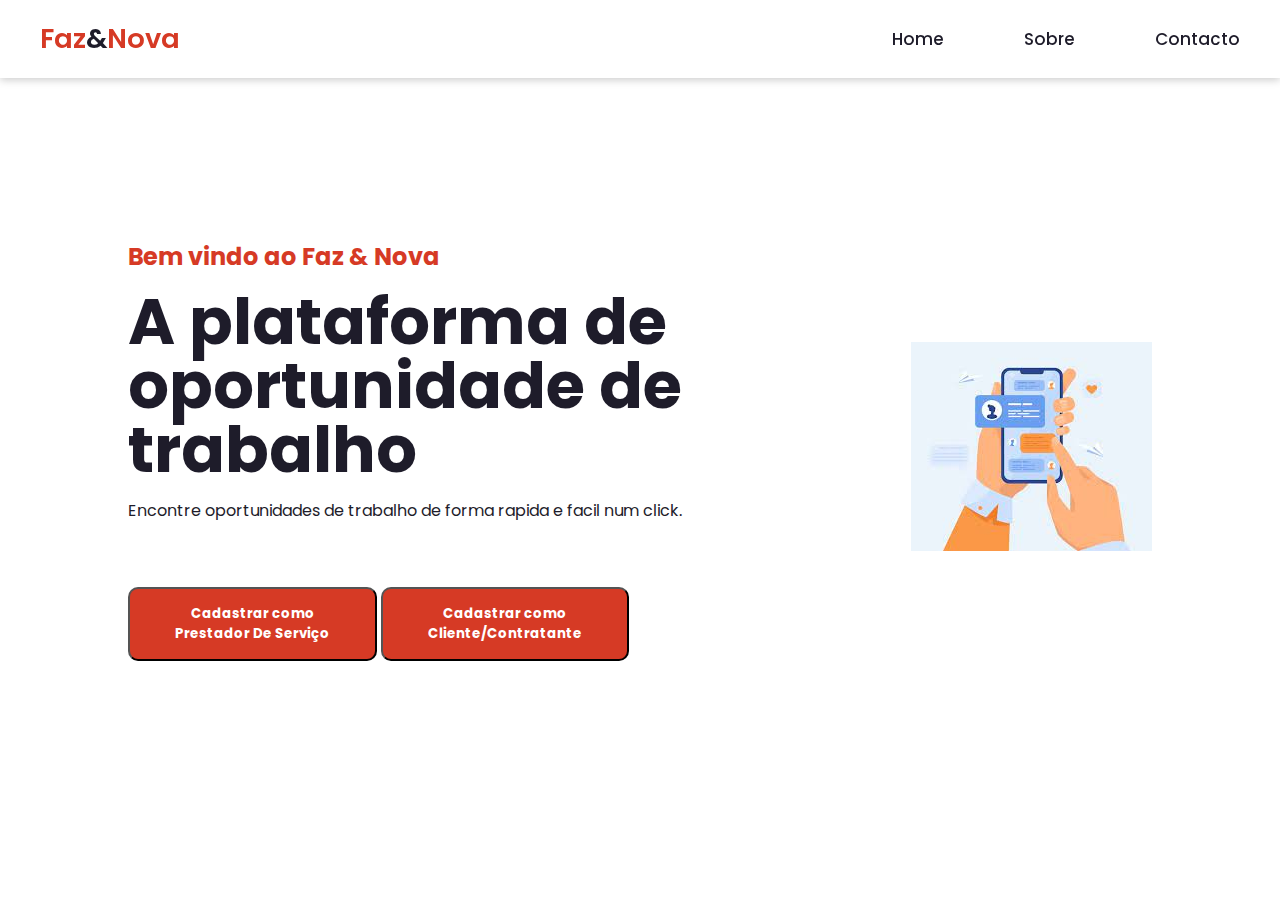
<file: index.html>
<!DOCTYPE html>
<html lang="Pt-br">
<head>
    <meta charset="UTF-8">
    <meta http-equiv="X-UA-Compatible" content="IE=edge">
    <meta name="viewport" content="width=device-width, initial-scale=1.0">
    <link href='https://unpkg.com/boxicons@2.1.2/css/boxicons.min.css' rel='stylesheet'>
    <link rel="stylesheet" href="style.css">
    <title>webSite</title>
</head>
<body>
    <header>
        <nav class="navigation">
            <a href="#" class="logo">Faz<span>&</span>Nova</a>
            <ul class="nav-menu">
                <li class="nav-item"><a href="./index.html">Home</a></li>
                <li class="nav-item"><a href="#">Sobre</a></li>
                
                <li class="nav-item"><a href="#">Contacto</a></li>
                           </ul>
            <div class="menu">
                <span class="bar"></span>
                <span class="bar"></span>
                <span class="bar"></span>
            </div>
        </nav>
    </header>
    <main>
        <section class="home">
            <div class="home-text">
                <h4 class="text-h4">Bem vindo ao Faz & Nova</h4>
                <h1 class="text-h1">A plataforma de oportunidade de trabalho</h1>
                <p>Encontre oportunidades de trabalho de forma rapida e facil num click.</p>
                
                <!--<a href="./formulario/formulario.html" class="home-btn"target="_blank"> </a>
                <div>
                    <a href="./formulario/formulario.html" class="home-btn"target="_blank">Cadastrar como Prestador De Serviço </a>
                </div> 


                <div>
                    <a href="./formulario/formulario.html" class="home-btn"target="_blank">Cadastrar como Prestador De Serviço </a>
                </div> -->
                <button class="home-btn "><a href="./formulario.html" target="_blank"class="a"> Cadastrar como <br>Prestador De Serviço</a></button>
                <button class="home-btn"><a href="./formulario_cliente.html" target="_blank"class="a">Cadastrar como <br>Cliente/Contratante</a></button>
               
                
                
            </div>
            <div class="home-img">
                <img src="transferir (1).jpg" alt="hamburguer">
            </div>
        </section>
    </main>
    <script src="script.js"></script>
</body>
</html>
</file>
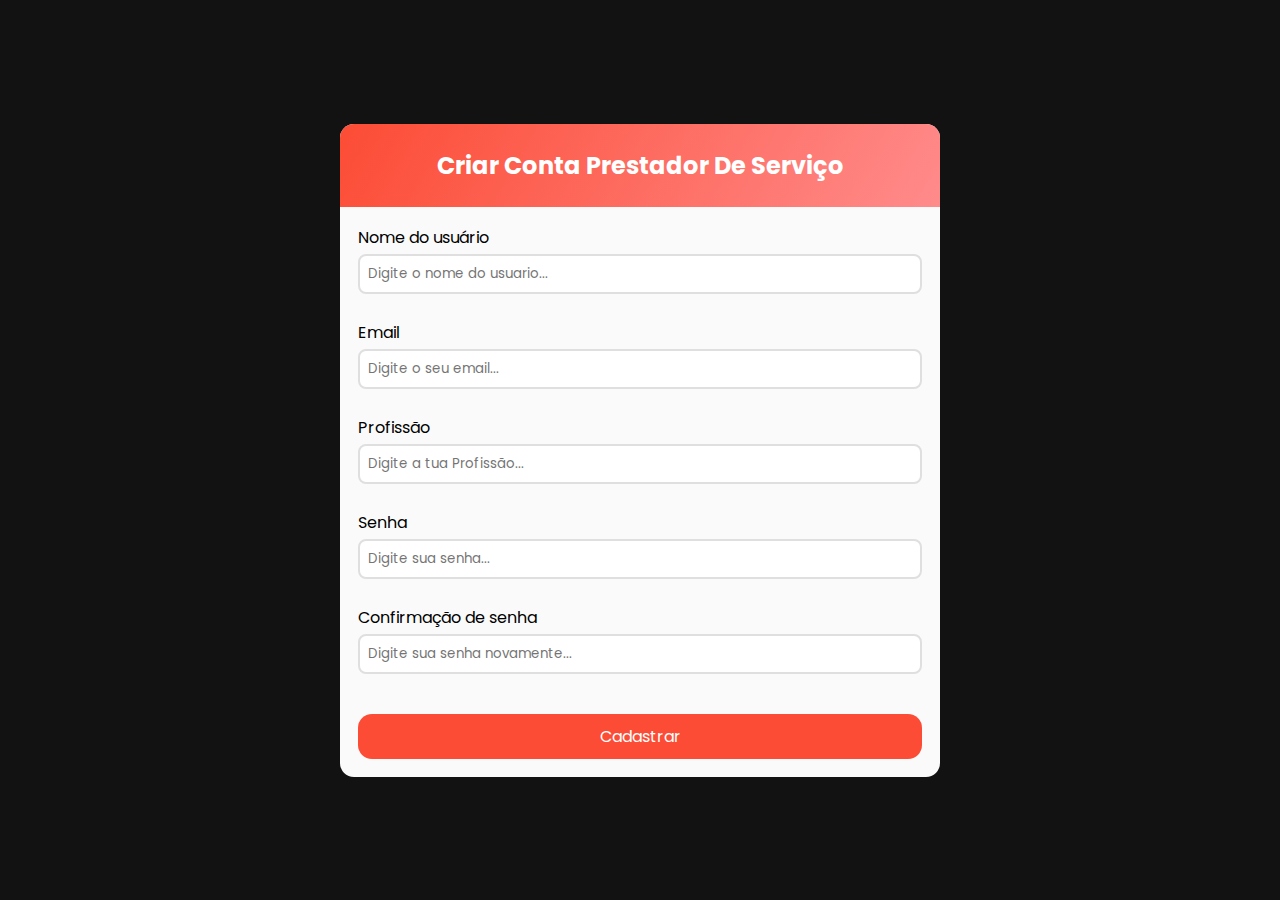
<file: formulario.html>
<!DOCTYPE html>
<html lang="en">
<head>
  <meta charset="UTF-8">
  <meta http-equiv="X-UA-Compatible" content="IE=edge">
  <meta name="viewport" content="width=device-width, initial-scale=1.0">

  <link rel="preconnect" href="https://fonts.googleapis.com">
  <link rel="preconnect" href="https://fonts.gstatic.com" crossorigin>
  <link href="https://fonts.googleapis.com/css2?family=Poppins:wght@400;500;700&display=swap" rel="stylesheet">

  <link rel="stylesheet" href="./style_form.css"  />

  <title>Novo usuario - Sujeito Programador</title>
</head>
<body>

  <div class="container">
    <section class="header">
      <h2>Criar Conta Prestador De Serviço</h2>
    </section>

    <form id="form" class="form">
      <div class="form-content">
        <label for="username">Nome do usuário</label>
        <input
          type="text"
          id="username"
          placeholder="Digite o nome do usuario..."
        />
        <a>Aqui vai a mensagem de erro....</a>
      </div>

      <div class="form-content">
        <label for="email">Email</label>
        <input
          type="email"
          id="email"
          placeholder="Digite o seu email..."
        />
        <a>Aqui vai a mensagem de erro....</a>
      </div>

      <div class="form-content">
        <label for="Profisão">Profissão</label>
        <input
          type="profissao"
          id="profisao"
          placeholder="Digite a tua Profissão..."
        />
        <a>Aqui vai a mensagem de erro....</a>
      </div>

      <div class="form-content">
        <label for="password">Senha</label>
        <input
          type="password"
          id="password"
          placeholder="Digite sua senha..."
        />
        <a>Aqui vai a mensagem de erro....</a>
      </div>

      <div class="form-content">
        <label for="password-confirmation">Confirmação de senha</label>
        <input
          type="password"
          id="password-confirmation"
          placeholder="Digite sua senha novamente..."
        />
        <a>Aqui vai a mensagem de erro....</a>
      </div>

      <button type="submit">Cadastrar</button>

    </form>

  </div>
  

  <script src="./script_form.js"></script>
</body>
</html>
</file>
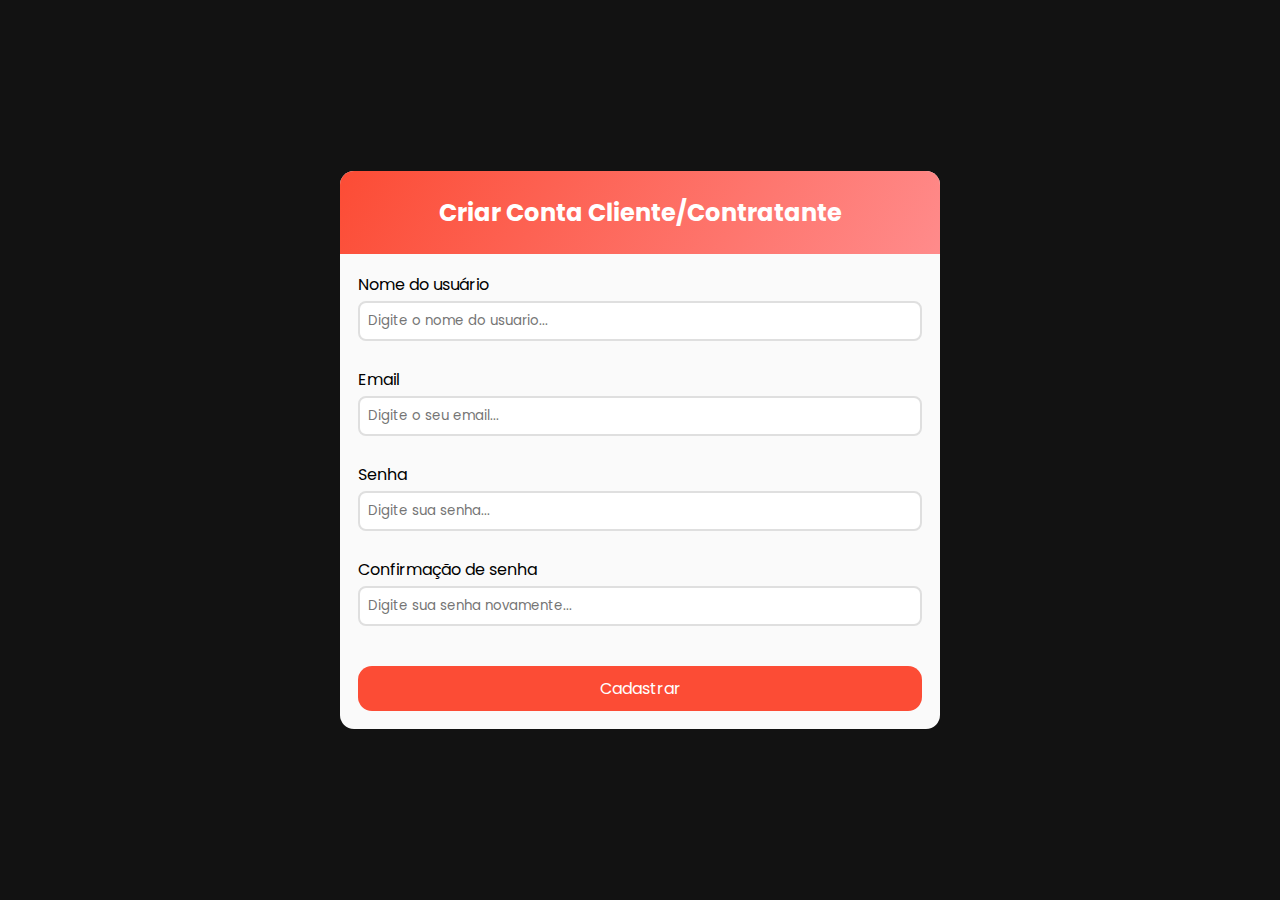
<file: formulario_cliente.html>
<!DOCTYPE html>
<html lang="en">
<head>
  <meta charset="UTF-8">
  <meta http-equiv="X-UA-Compatible" content="IE=edge">
  <meta name="viewport" content="width=device-width, initial-scale=1.0">

  <link rel="preconnect" href="https://fonts.googleapis.com">
  <link rel="preconnect" href="https://fonts.gstatic.com" crossorigin>
  <link href="https://fonts.googleapis.com/css2?family=Poppins:wght@400;500;700&display=swap" rel="stylesheet">

  <link rel="stylesheet" href="./style_form.css"  />

  <title>Novo usuario - Sujeito Programador</title>
</head>
<body>

  <div class="container">
    <section class="header">
      <h2>Criar Conta Cliente/Contratante</h2>
    </section>

    <form id="form" class="form">
      <div class="form-content">
        <label for="username">Nome do usuário</label>
        <input
          type="text"
          id="username"
          placeholder="Digite o nome do usuario..."
        />
        <a>Aqui vai a mensagem de erro....</a>
      </div>

      <div class="form-content">
        <label for="email">Email</label>
        <input
          type="email"
          id="email"
          placeholder="Digite o seu email..."
        />
        <a>Aqui vai a mensagem de erro....</a>
      </div>

      
      <div class="form-content">
        <label for="password">Senha</label>
        <input
          type="password"
          id="password"
          placeholder="Digite sua senha..."
        />
        <a>Aqui vai a mensagem de erro....</a>
      </div>

      <div class="form-content">
        <label for="password-confirmation">Confirmação de senha</label>
        <input
          type="password"
          id="password-confirmation"
          placeholder="Digite sua senha novamente..."
        />
        <a>Aqui vai a mensagem de erro....</a>
      </div>

      <button type="submit">Cadastrar</button>

    </form>

  </div>
  

  <script src="./script_form.js"></script>
</body>
</html>
</file>
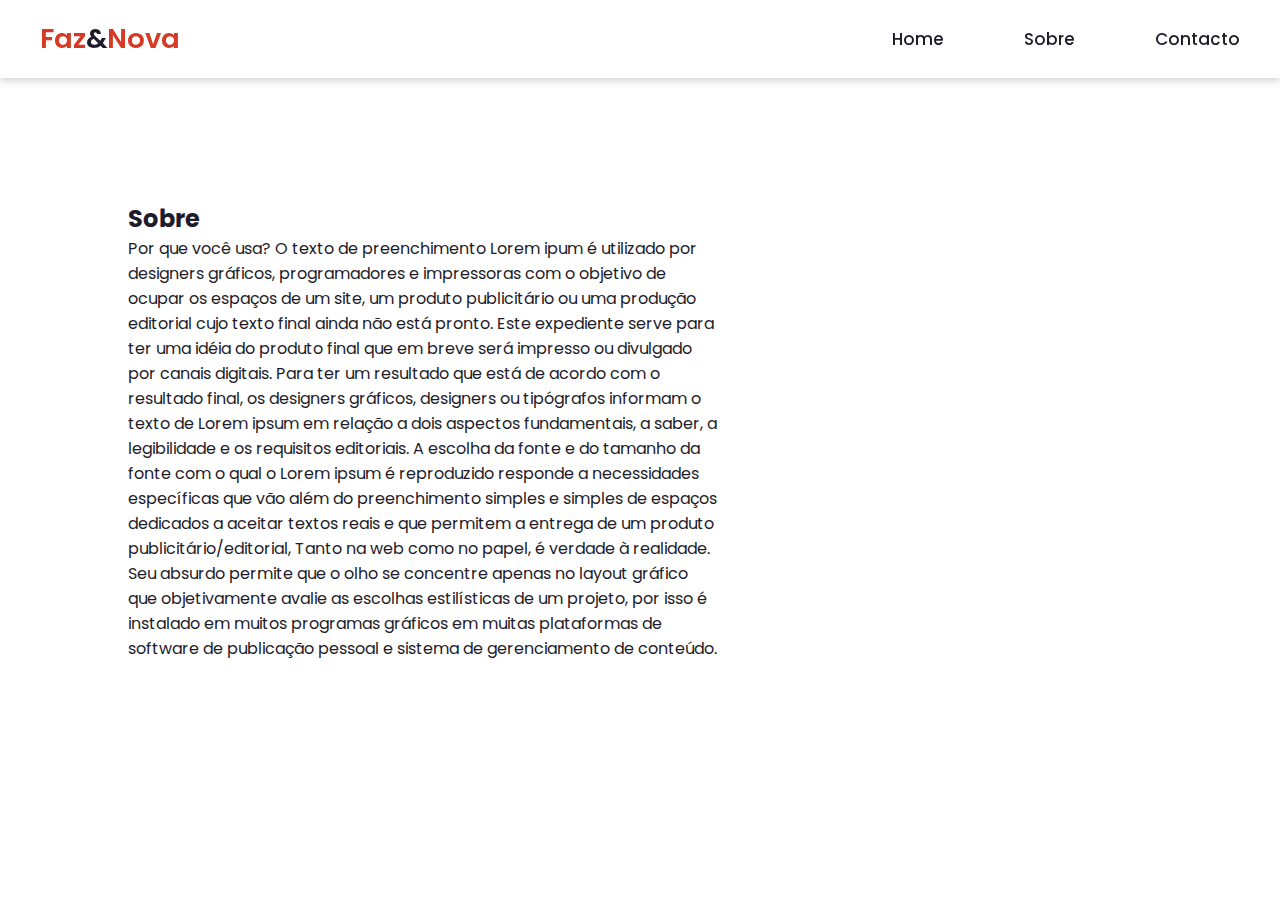
<file: sobre.html>
<!DOCTYPE html>
<html lang="Pt-br">
<head>
    <meta charset="UTF-8">
    <meta http-equiv="X-UA-Compatible" content="IE=edge">
    <meta name="viewport" content="width=device-width, initial-scale=1.0">
    <link href='https://unpkg.com/boxicons@2.1.2/css/boxicons.min.css' rel='stylesheet'>
    <link rel="stylesheet" href="style.css">
    <title>webSite</title>
</head>
<body>
    <header>
        <nav class="navigation">
            <a href="#" class="logo">Faz<span>&</span>Nova</a>
            <ul class="nav-menu">
                <li class="nav-item"><a href="./index.html">Home</a></li>
                <li class="nav-item"><a href="#">Sobre</a></li>
                
                <li class="nav-item"><a href="#">Contacto</a></li>
                           </ul>
            <div class="menu">
                <span class="bar"></span>
                <span class="bar"></span>
                <span class="bar"></span>
            </div>
        </nav>
    </header>
    <main>
        <section class="home">
            <div class="home-text">
                <br>
                
                <h2 class="baixar" >Sobre</h2>
            
                
                
                
                <p>Por que você usa?
                    O texto de preenchimento Lorem ipum é utilizado por designers gráficos, programadores e impressoras com o objetivo de ocupar os espaços de um site, um produto publicitário ou uma produção editorial cujo texto final ainda não está pronto.
                    Este expediente serve para ter uma idéia do produto final que em breve será impresso ou divulgado por canais digitais.
                    
                    Para ter um resultado que está de acordo com o resultado final, os designers gráficos, designers ou tipógrafos informam o texto de Lorem ipsum em relação a dois aspectos fundamentais, a saber, a legibilidade e os requisitos editoriais.
                    
                    A escolha da fonte e do tamanho da fonte com o qual o Lorem ipsum é reproduzido responde a necessidades específicas que vão além do preenchimento simples e simples de espaços dedicados a aceitar textos reais e que permitem a entrega de um produto publicitário/editorial, Tanto na web como no papel, é verdade à realidade.
                    
                    Seu absurdo permite que o olho se concentre apenas no layout gráfico que objetivamente avalie as escolhas estilísticas de um projeto, por isso é instalado em muitos programas gráficos em muitas plataformas de software de publicação pessoal e sistema de gerenciamento de conteúdo.</p>
                
                <!--<a href="./formulario/formulario.html" class="home-btn"target="_blank"> </a>
                <div>
                    <a href="./formulario/formulario.html" class="home-btn"target="_blank">Cadastrar como Prestador De Serviço </a>
                </div> 


                <div>
                    <a href="./formulario/formulario.html" class="home-btn"target="_blank">Cadastrar como Prestador De Serviço </a>
                </div> -->
                <!--<button class="home-btn "><a href="./formulario.html" target="_blank"class="a"> Cadastrar como <br>prestador De serviço</a></button>
                <button class="home-btn"><a href="./formulario_cliente.html" target="_blank"class="a">Cadastrar como <br>cliente/contratante</a></button>-->
               
                
                
            </div>
            
        </section>
    </main>
    <script src="script.js"></script>
</body>
</html>
</file>
<file: style.css>
@import url('https://fonts.googleapis.com/css2?family=Poppins:wght@300;400;500;600;700&display=swap');

*{
    margin: 0;
    padding: 0;
    box-sizing: border-box;
    font-family: 'Poppins', sans-serif;
    list-style: none;
    text-decoration: none;
}
:root{
    --red:#d63a25;
    --white:#fff;
    --dark:#1e1c2a;
}
body{
    color: var(--dark);
    background: var(--white);
}
.navigation{
    display: flex;
    align-items: center;
    justify-content: space-between;
    padding: 18px 40px;
    box-shadow: 0 0.1rem 0.5rem #ccc;
    width: 100%;
    background: var(--white);
    transition: all 0.5s;
    position: fixed;
}
.navigation .logo{
    color: var(--red);
    font-size: 1.7rem;
    font-weight: 600;
}
.logo span{
    color: var(--dark);
}
.navigation ul{
    display: flex;
    align-items: center;
    gap: 5rem;
}
.navigation ul li a{
    color: var(--dark);
    font-size: 17px;
    font-weight: 500;
    transition: all 0.5s;
}
.navigation ul li a:hover{
    color: var(--red);
}
.navigation i{
    cursor: pointer;
    font-size: 1.5rem;
}
.menu{
    cursor: pointer;
    display: none;
}
.menu .bar{
    display: block;
    width: 28px;
    height: 3px;
    border-radius: 3px;
    background: var(--dark);
    margin: 5px auto;
    transition: all 0.3s;
}
.menu .bar:nth-child(1),
.menu .bar:nth-child(3){
    background: var(--red);
}
.home{
    width: 100%;
    height: 100vh;
    display: flex;
    align-items: center;
    justify-content: space-between;
    padding: 0px 10%;
}
.home-text{
    max-width: 37rem;
}
.home-text .text-h4{
    font-size: 1.5rem;
    color: var(--red);
    margin-bottom: 1rem;
}
.home-text .text-h1{
    font-size: 4rem;
    margin-bottom: 1rem;
    line-height: 4rem;
}
.home-text p{
    margin-bottom: 4rem;
}
.home-btn{
    padding: 15px 45px;
    background: var(--red);
    color: var(--white);
    border-radius: 10px;
    font-weight: 700;
    transition: all 0.5s;
}
.home-btn:hover{
    background: #fc4c35;
    width: 200;
    height: 200;

}
a:link {
    color: white;
  }
  
  a:visited {
    color: white;
  }

.home-img img{
    width: 100%;
}
@media (max-width:785px) {
    .navigation{
        padding: 18px 20px;
    }
    .menu{
        display: block;
    }
    .menu.ativo .bar:nth-child(1){
        transform:  translateY(8px) rotate(45deg);
    }
    .menu.ativo .bar:nth-child(2) {
        opacity: 0;
    }
    .menu.ativo .bar:nth-child(3){
        transform: translateY(-8px) rotate(-45deg);
    }
    .nav-menu{
        position: fixed;
        right: -100%;
        top: 70px;
        width: 100%;
        height: 100%;
        flex-direction: column;
        background: var(--white);
        gap: -10px;
        transition: 0.3s;
    }
    .nav-menu.ativo{
        right: 0;
    }
    .nav-item{
        margin: 16px 0;
    }
    /*main*/
    .home{
        padding: 100px 2%;
        flex-direction: column;
        text-align: center;
        overflow: hidden;
        gap: 5rem;
    }
    .home .text-h4{
        font-size: 15px;
    }
    .home .text-h1{
        font-size: 2.5rem;
        line-height: 3rem;
    }
    .home p{
        font-size: 15px;
    }
    .home-img{
        width: 125%;
    }
}
</file>
<file: style_form.css>
*{
  box-sizing: border-box;
  margin: 0;
  padding: 0;
  font-family: "Poppins", sans-serif;
}

body{
  background: #121212;
  width: 100%;
  min-height: 100vh;
  display: flex;
  justify-content: center;
  align-items: center;
}

.container{
  background-color: #fafafa;
  border-radius: 14px;
  margin: 14px;
  max-width: 600px;
  width: 100%;
  box-sizing: 0 3px 5px rgba(0,0,0, 0.5);
  overflow: hidden;
}

.header{
  background: linear-gradient(120deg, #fc4c35 0%, #ff8b8b 100%);
  padding: 24px;
  text-align: center;
  color: #FFF;
}

.form{
  padding: 18px;
}

.form-content{
  margin-bottom: 8px;
  padding-bottom: 18px;
  position: relative;
}

.form-content label{
  display: inline-block;
  margin-bottom: 4px;
}

.form-content input{
  display: block;
  width: 100%;
  border-radius: 8px;
  padding: 8px;
  border: 2px solid #dfdfdf;
}

.form-content a{
  position: absolute;
  bottom: -8px;
  left: 0;
  visibility: hidden;
}

.form button{
  background-color: #fc4c35;
  color: #FFF;
  width: 100%;
  border-radius: 14px;
  padding: 10px;
  border: 0;
  font-size: 16px;
  cursor: pointer;
  margin-top: 14px;
}

.form-content.error input{
  border-color: #ff3b25;
}

.form-content.error a{
  color: #ff3b25;
  visibility: visible;
}
</file>
